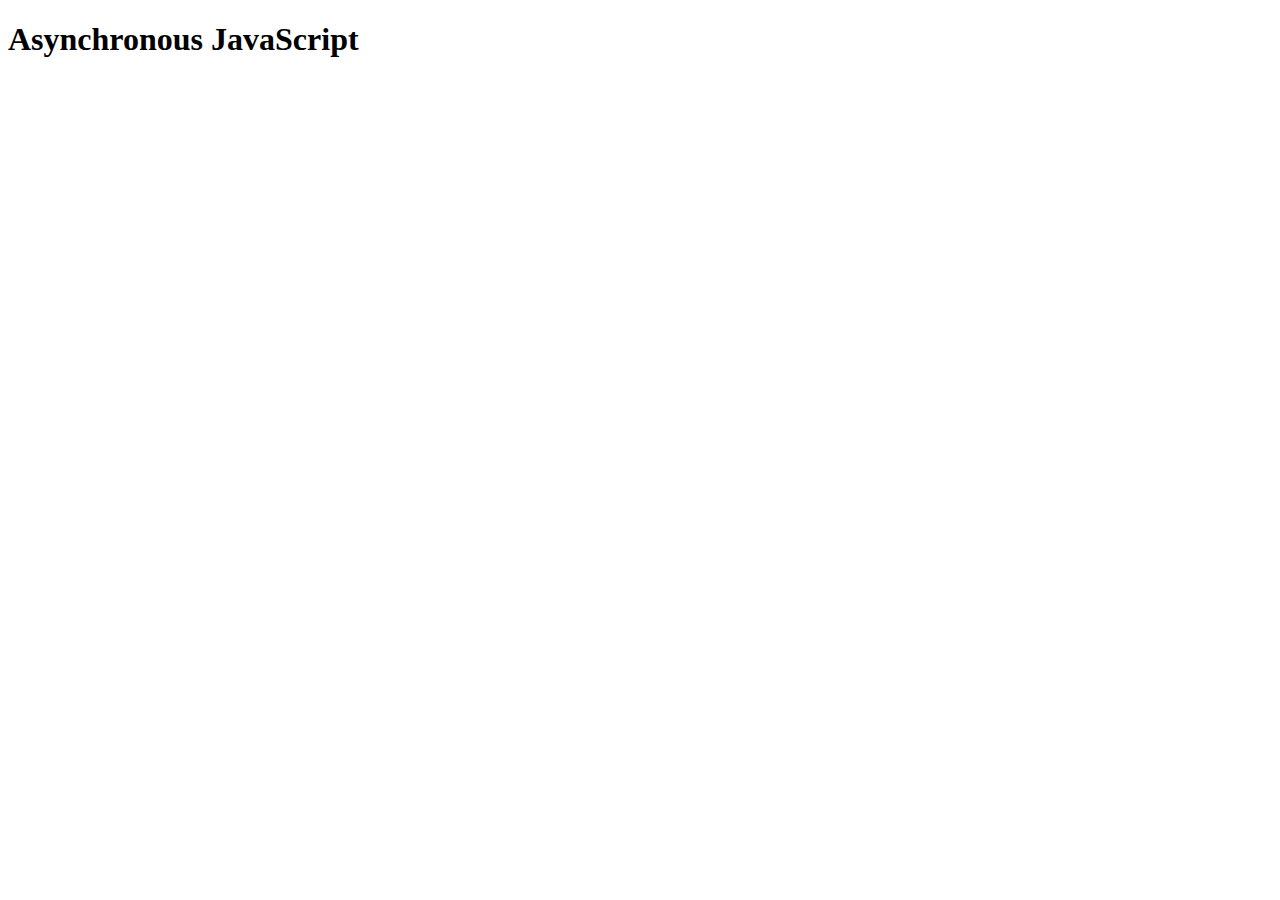
<file: Asynchronous-JS/index.html>
<!DOCTYPE html>
<html lang="en">
  <head>
    <meta charset="UTF-8" />
    <meta name="viewport" content="width=device-width, initial-scale=1.0" />
    <title>Asynchronous</title>
  </head>
  <body>
    <h1>Asynchronous JavaScript</h1>

    <script>
      /*const second = () => {
        setTimeout(() => {
          console.log("Async Hey there");
        }, 2000);
      };

      const first = () => {
        console.log("Hey there");
        second();
        console.log("The end");
      };
      first();*/
      /*
      function getRecipe() {
        setTimeout(() => {
          const recipeID = [523, 883, 432, 974];
          console.log(recipeID);

          setTimeout(
            id => {
              const recipe = {
                title: "Fresh tomato pasta",
                publisher: "Jonas"
              };
              console.log(`${id}: ${recipe.title}`);

              setTimeout(
                publisher => {
                  const recipe2 = {
                    title: "Italian Pizza",
                    publisher: "Jonas"
                  };
                  console.log(recipe2);
                },
                1500,
                recipe.publisher
              );
            },
            1000,
            recipeID[2]
          );
        }, 1500);
      }
      getRecipe();
      */
      /*
      const getIDs = new Promise((resolve, reject) => {
        setTimeout(() => {
          resolve([523, 883, 432, 974]);
          // reject([523, 883, 432, 974]);
        }, 1500);
      });

      const getRecipe = recID => {
        return new Promise((resolve, reject) => {
          setTimeout(
            ID => {
              const recipe = {
                title: "Fresh tomato pasta",
                publisher: "Jonas"
              };
              resolve(`${ID}: ${recipe.title}`);
            },
            1500,
            recID
          );
        });
      };

      const getRelated = publisher => {
        return new Promise((resolve, reject) => {
          setTimeout(
            pub => {
              const recipe = {
                title: "Italian Pizza",
                publisher: "Jonas"
              };
              resolve(`${pub}: ${recipe.title}`);
            },
            1500,
            publisher
          );
        });
      };
      
      getIDs
        .then(IDs => {
          console.log(IDs);
          return getRecipe(IDs[2]);
        })
        .then(recipe => {
          console.log(recipe);
          return getRelated("Jonas Schmedtmann");
        })
        .then(recipe => {
          console.log(recipe);
        })
        .catch(error => {
          console.log("Error!!");
        });

      async function getRecipeAW() {
        const IDs = await getIDs;
        console.log(IDs);
        const recipe = await getRecipe(IDs[2]);
        console.log(recipe);
        const related = await getRelated("Jonas Schmedtmann");
        console.log(related);

        return recipe;
      }
      getRecipeAW().then(result => console.log(`${result} is the best ever!`));
      */

      function getWeather(woeid) {
        fetch(`https://www.metaweather.com/api/location/${woeid}/`)
          .then(result => {
            // console.log(result);
            return result.json();
          })
          .then(data => {
            // console.log(data);
            const today = data.consolidated_weather[0];
            console.log(
              `Temperatures today in ${data.title} stay between ${today.min_temp} and ${today.max_temp}.`
            );
          })
          .catch(error => console.log(error));
      }
      getWeather(2487956);
      getWeather(44418);

      async function getWeatherAW(woeid) {
        try {
          const result = await fetch(
            `https://www.metaweather.com/api/location/${woeid}/`
          );
          const data = await result.json();
          const tomorrow = data.consolidated_weather[1];
          console.log(
            `Temperatures tomorrow in ${data.title} stay between ${tomorrow.min_temp} and ${tomorrow.max_temp}.`
          );
          return data;
        } catch (error) {
          console.log(error);
        }
      }
      getWeatherAW(2487956);
      let dataLondon;
      getWeatherAW(44418).then(data => {
        dataLondon = data;
        console.log(dataLondon);
      });
    </script>
  </body>
</html>
</file>
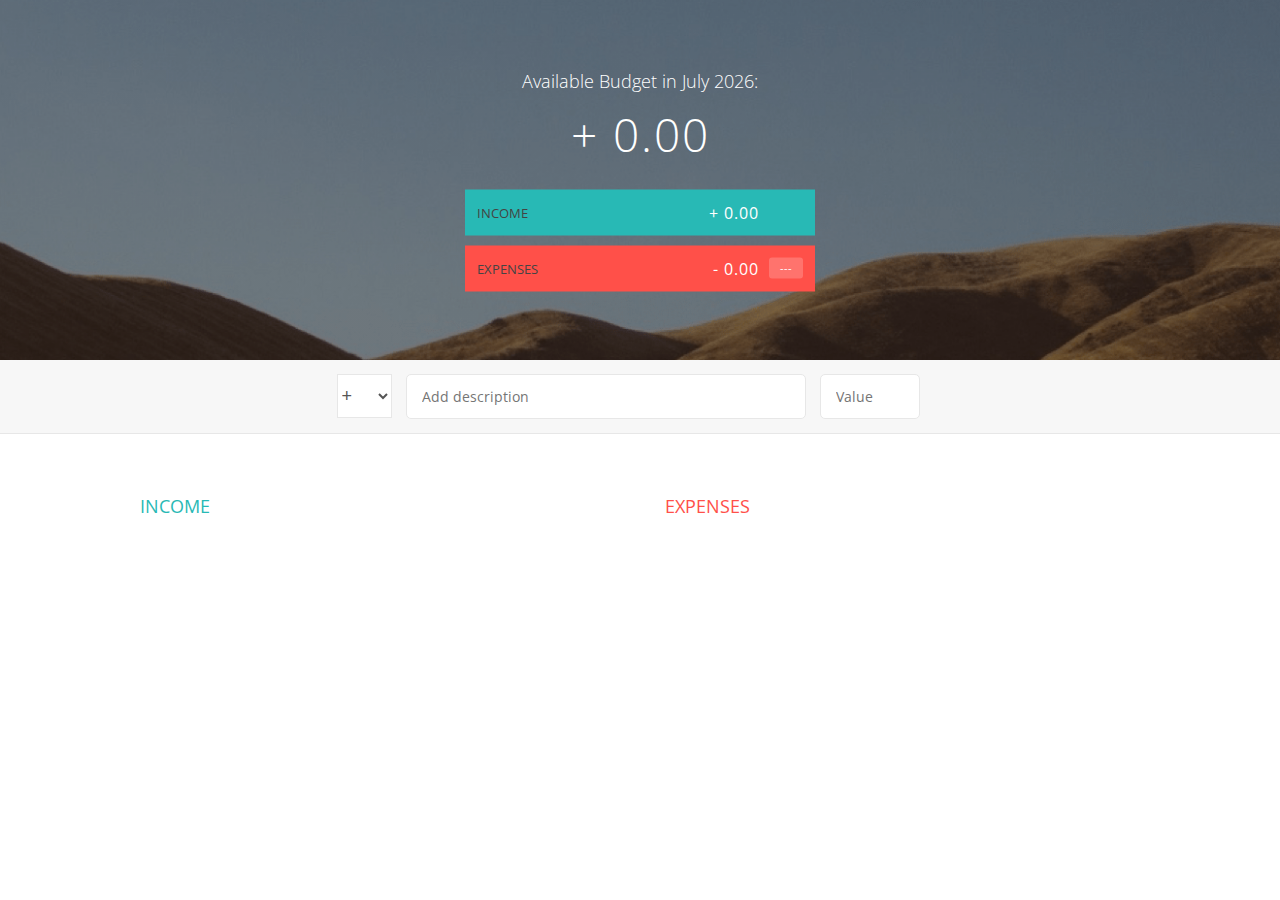
<file: Budget-App/index.html>
<!DOCTYPE html>
<html lang="en">
  <head>
    <meta charset="UTF-8" />
    <meta name="viewport" content="width=device-width, initial-scale=1.0" />

    <link
      href="https://fonts.googleapis.com/css?family=Open+Sans:100,300,400,600"
      rel="stylesheet"
      type="text/css"
    />
    <link
      href="http://code.ionicframework.com/ionicons/2.0.1/css/ionicons.min.css"
      rel="stylesheet"
      type="text/css"
    />
    <link type="text/css" rel="stylesheet" href="style.css" />

    <title>Budgety</title>
  </head>

  <body>
    <div class="top">
      <div class="budget">
        <div class="budget__title">
          Available Budget in <span class="budget__title--month">%Month%</span>:
        </div>

        <div class="budget__value">+ 2,345.64</div>

        <div class="budget__income clearfix">
          <div class="budget__income--text">Income</div>
          <div class="right">
            <div class="budget__income--value">+ 4,300.00</div>
            <div class="budget__income--percentage">&nbsp;</div>
          </div>
        </div>

        <div class="budget__expenses clearfix">
          <div class="budget__expenses--text">Expenses</div>
          <div class="right clearfix">
            <div class="budget__expenses--value">- 1,954.36</div>
            <div class="budget__expenses--percentage">45%</div>
          </div>
        </div>
      </div>
    </div>

    <div class="bottom">
      <div class="add">
        <div class="add__container">
          <select class="add__type">
            <option value="inc" selected>+</option>
            <option value="exp">-</option>
          </select>
          <input
            type="text"
            class="add__description"
            placeholder="Add description"
          />
          <input type="number" class="add__value" placeholder="Value" />
          <button class="add__btn">
            <i class="ion-ios-checkmark-outline"></i>
          </button>
        </div>
      </div>

      <div class="container clearfix">
        <div class="income">
          <h2 class="icome__title">Income</h2>

          <div class="income__list">
            <!-- <div class="item clearfix" id="inc-0">
              <div class="item__description">Salary</div>
              <div class="right clearfix">
                <div class="item__value">+ 2,100.00</div>
                <div class="item__delete">
                  <button class="item__delete--btn">
                    <i class="ion-ios-close-outline"></i>
                  </button>
                </div>
              </div>
            </div>

            <div class="item clearfix" id="inc-1">
              <div class="item__description">Sold car</div>
              <div class="right clearfix">
                <div class="item__value">+ 1,500.00</div>
                <div class="item__delete">
                  <button class="item__delete--btn">
                    <i class="ion-ios-close-outline"></i>
                  </button>
                </div>
              </div>
            </div> -->
          </div>
        </div>

        <div class="expenses">
          <h2 class="expenses__title">Expenses</h2>

          <div class="expenses__list">
            <!-- <div class="item clearfix" id="exp-0">
              <div class="item__description">Apartment rent</div>
              <div class="right clearfix">
                <div class="item__value">- 900.00</div>
                <div class="item__percentage">21%</div>
                <div class="item__delete">
                  <button class="item__delete--btn">
                    <i class="ion-ios-close-outline"></i>
                  </button>
                </div>
              </div>
            </div>
            <div class="item clearfix" id="exp-1">
              <div class="item__description">Grocery shopping</div>
              <div class="right clearfix">
                <div class="item__value">- 435.28</div>
                <div class="item__percentage">10%</div>
                <div class="item__delete">
                  <button class="item__delete--btn">
                    <i class="ion-ios-close-outline"></i>
                  </button>
                </div>
              </div>
            </div> -->
          </div>
        </div>
      </div>
    </div>

    <script src="app.js"></script>
  </body>
</html>
</file>
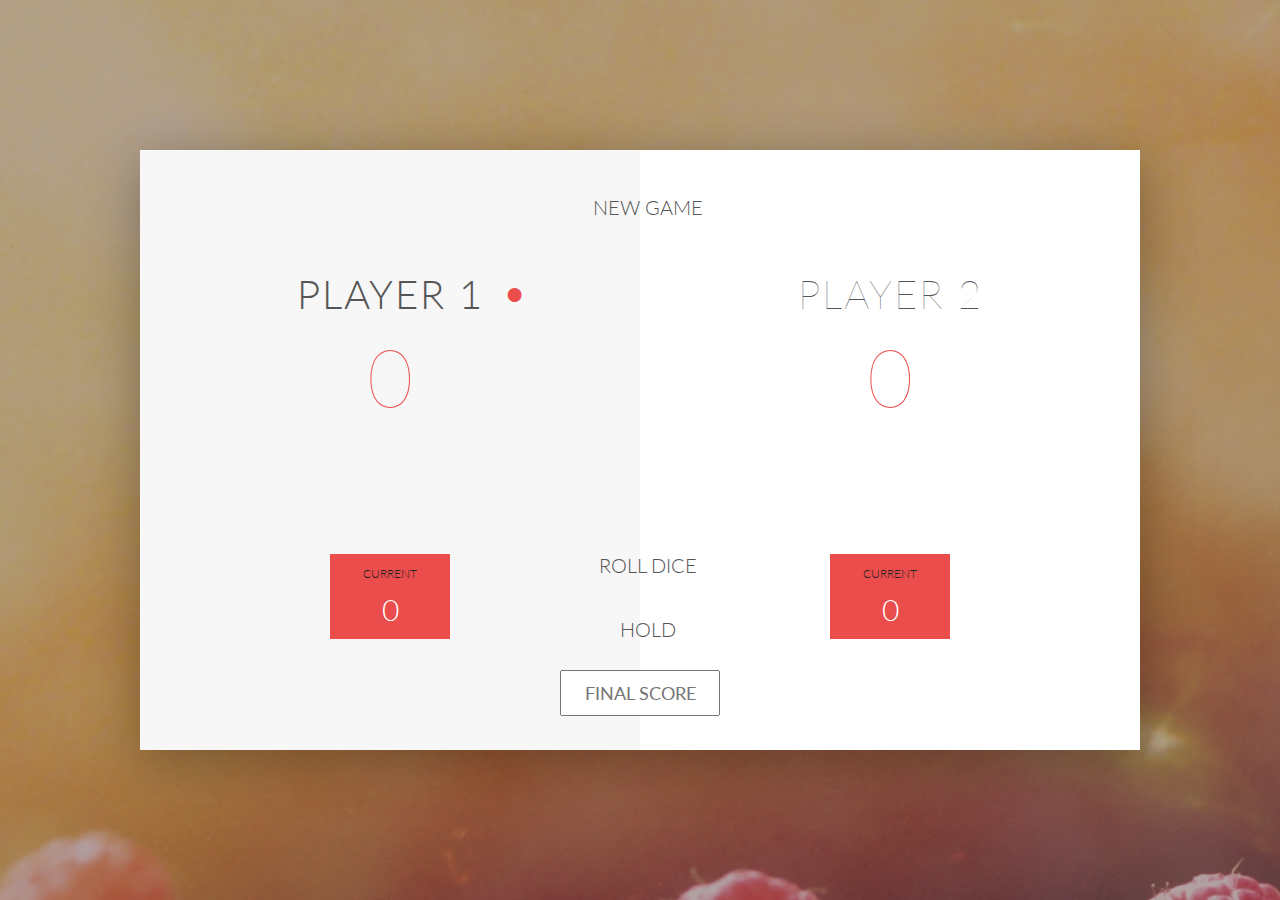
<file: DOM-pig-game/index.html>
<!DOCTYPE html>
<html lang="en">
  <head>
    <meta charset="UTF-8" />
    <meta name="viewport" content="width=device-width, initial-scale=1.0" />

    <link
      rel="stylesheet"
      href="https://fonts.googleapis.com/css?family=Lato:100,300,600"
      type="text/css"
    />
    <link
      rel="stylesheet"
      href="http://code.ionicframework.com/ionicons/2.0.1/css/ionicons.min.css"
      type="text/css"
    />
    <link rel="stylesheet" href="style.css" type="text/css" />

    <title>Pig Game</title>
  </head>

  <body>
    <div class="wrapper clearfix">
      <div class="player-0-panel active">
        <div class="player-name" id="name-0">Player 1</div>
        <div class="player-score" id="score-0">43</div>
        <div class="player-current-box">
          <div class="player-current-label">Current</div>
          <div class="player-current-score" id="current-0">11</div>
        </div>
      </div>

      <div class="player-1-panel">
        <div class="player-name" id="name-1">Player 2</div>
        <div class="player-score" id="score-1">72</div>
        <div class="player-current-box">
          <div class="player-current-label">Current</div>
          <div class="player-current-score" id="current-1">0</div>
        </div>
      </div>

      <button class="btn-new">
        <i class="ion-ios-plus-outline"></i>New game
      </button>
      <button class="btn-roll"><i class="ion-ios-loop"></i>Roll dice</button>
      <button class="btn-hold">
        <i class="ion-ios-download-outline"></i>Hold
      </button>

      <input type="text" placeholder="Final score" class="final-score" />

      <img src="images/dice-5.png" alt="Dice" class="dice" id="dice-1" />
      <img src="images/dice-5.png" alt="Dice" class="dice" id="dice-2" />
    </div>
  </body>

  <!-- <script src="app.js"></script> -->
  <script src="challenges.js"></script>
</html>
</file>
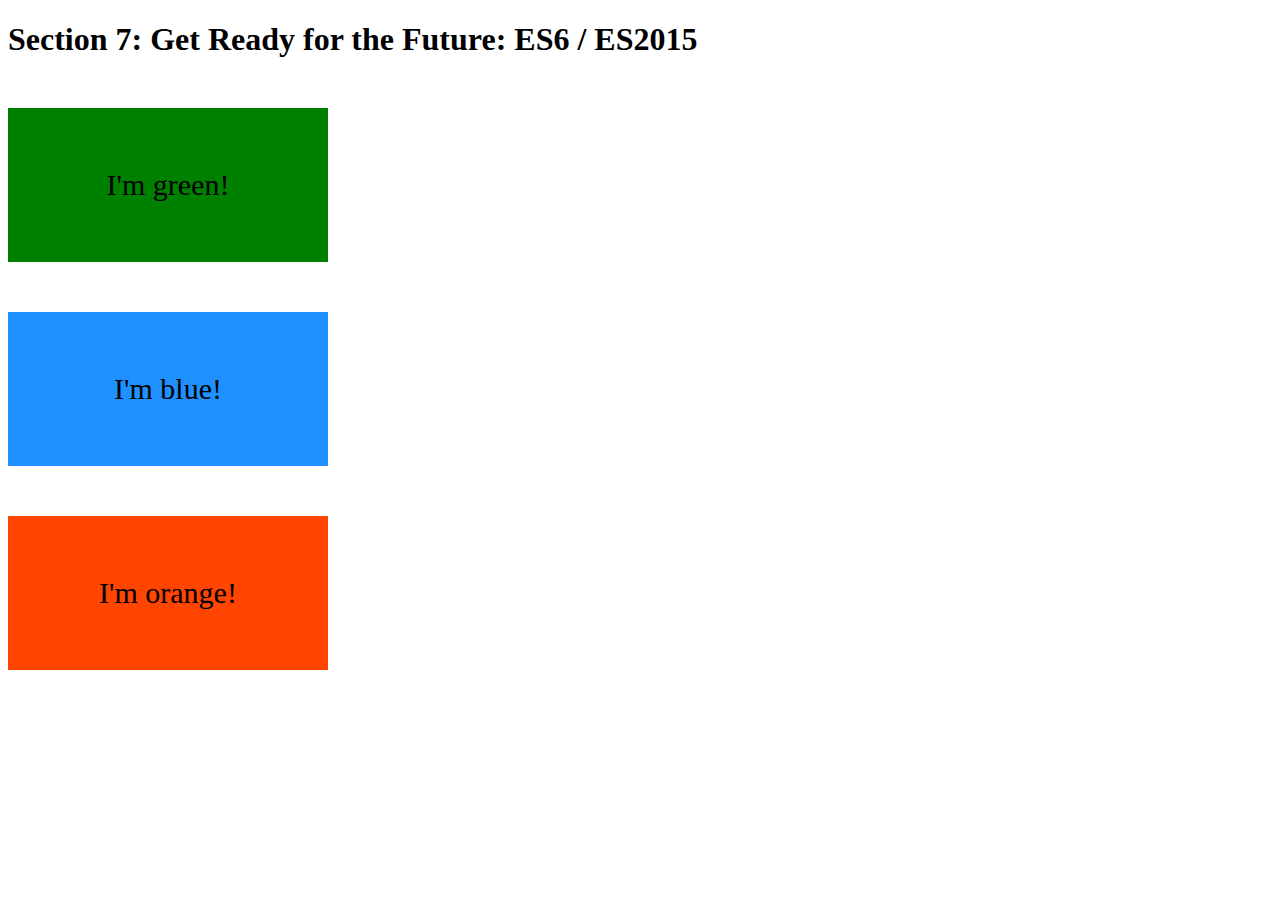
<file: ES6/index.html>
<!DOCTYPE html>
<html lang="en">
  <head>
    <meta charset="UTF-8" />
    <meta name="viewport" content="width=device-width, initial-scale=1.0" />
    <title>ES6 / ES2015</title>

    <style>
      .box {
        width: 200px;
        padding: 60px;
        text-align: center;
        font-size: 30px;
        margin-top: 50px;
      }

      .green {
        background-color: green;
      }

      .blue {
        background-color: dodgerblue;
      }

      .orange {
        background-color: orangered;
      }
    </style>
  </head>

  <body>
    <h1>Section 7: Get Ready for the Future: ES6 / ES2015</h1>

    <div class="box green">I'm green!</div>
    <div class="box blue">I'm blue!</div>
    <div class="box orange">I'm orange!</div>

    <!-- <script src="script.js"></script> -->
    <script src="challenge.js"></script>
  </body>
</html>
</file>
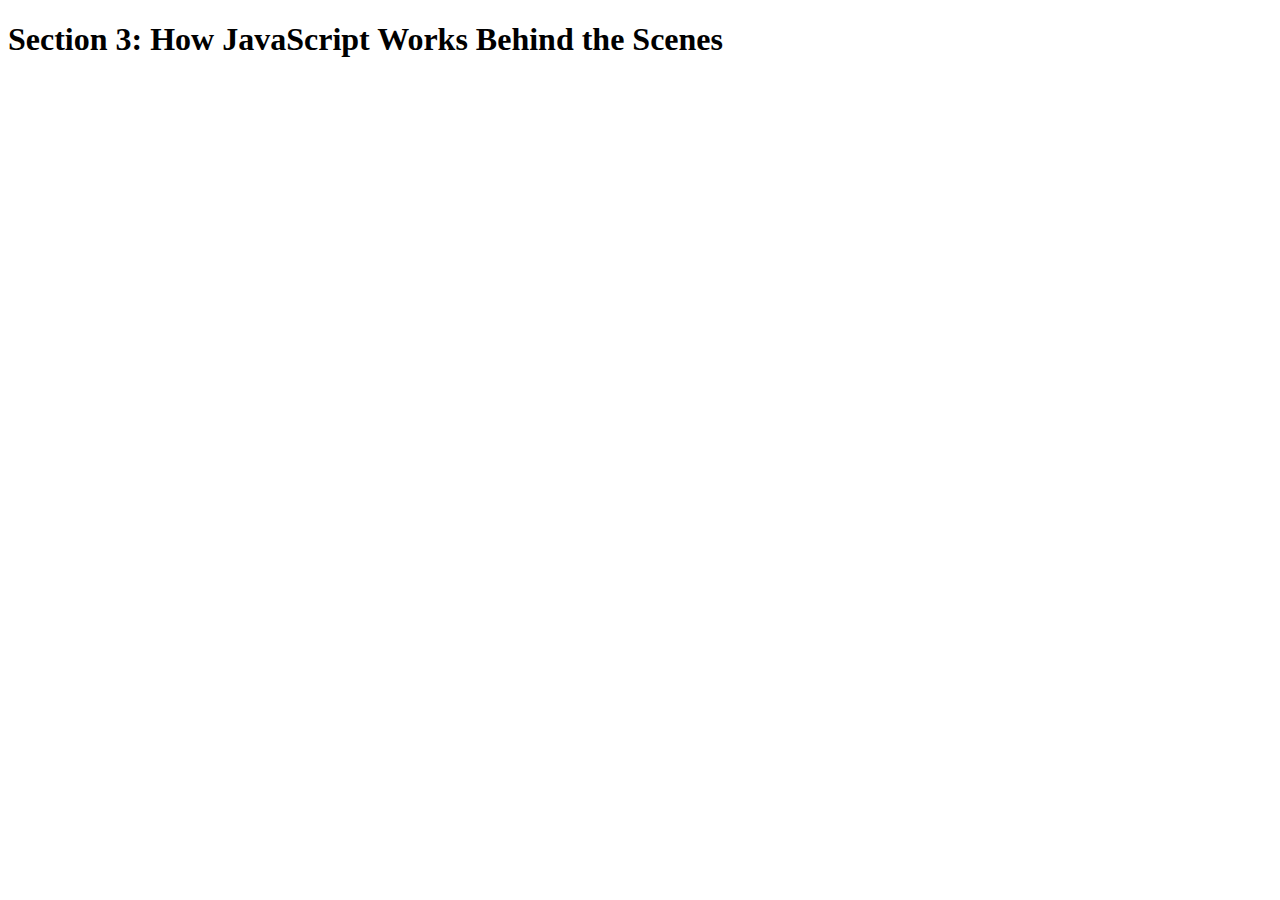
<file: How-JS-Works/index.html>
<!DOCTYPE html>
<html lang="en">
  <head>
    <meta charset="UTF-8" />
    <meta name="viewport" content="width=device-width, initial-scale=1.0" />
    <title>How JavaScript Works</title>
  </head>

  <body>
    <h1>Section 3: How JavaScript Works Behind the Scenes</h1>
  </body>

  <script src="script.js"></script>
  <!-- <script src="challenge.js"></script> -->
</html>
</file>
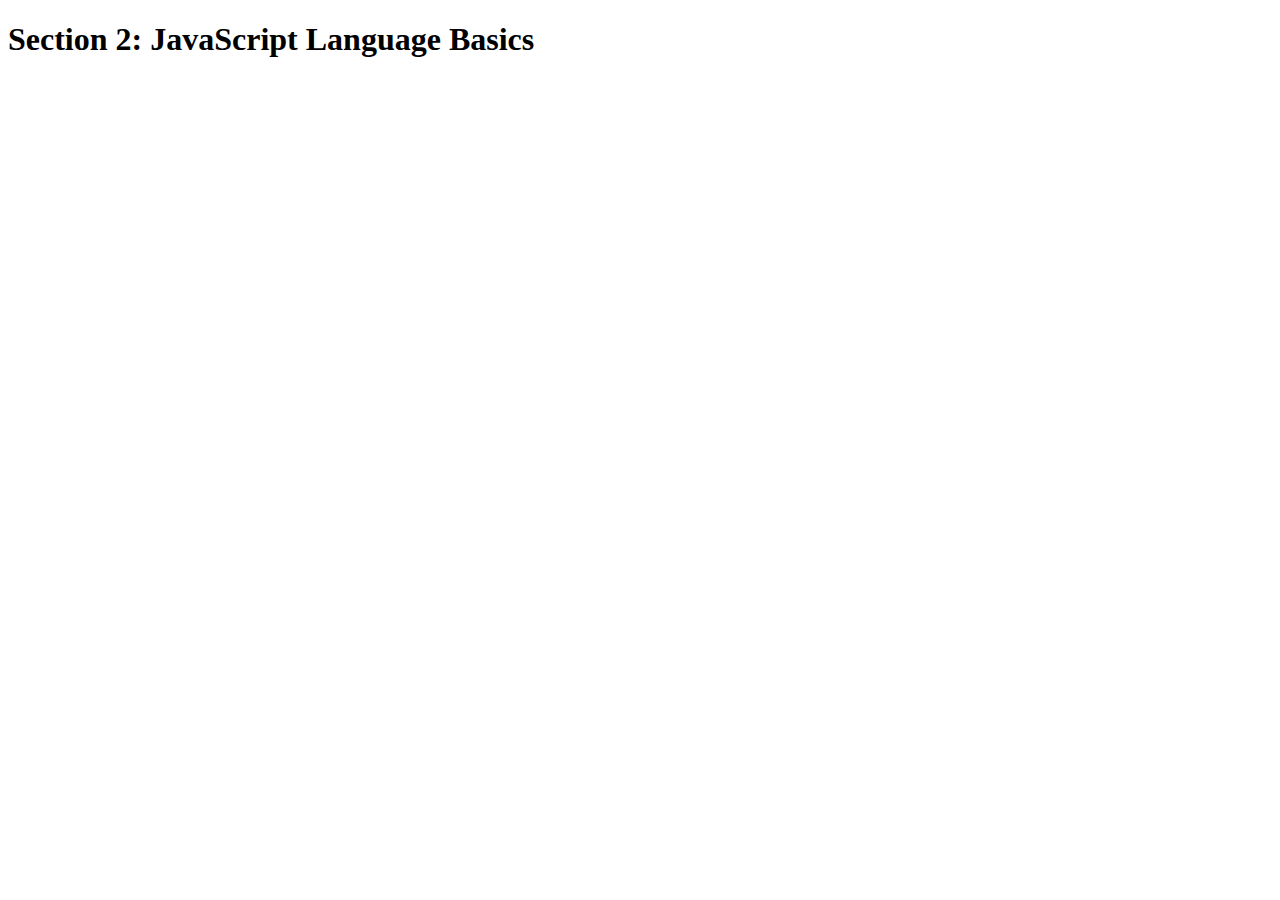
<file: JS-Basics/index.html>
<!DOCTYPE html>
<html lang="en">
  <head>
    <meta charset="UTF-8" />
    <meta name="viewport" content="width=device-width, initial-scale=1.0" />
    <title>JavaScript Language Basics</title>
  </head>

  <body>
    <h1>Section 2: JavaScript Language Basics</h1>
  </body>

  <!-- <script src="script.js"></script> -->
  <script src="challenge.js"></script>
</html>
</file>
<file: Budget-App/style.css>
/**********************************************
*** GENERAL
**********************************************/

* {
  margin: 0;
  padding: 0;
  box-sizing: border-box;
}

.clearfix::after {
  content: "";
  display: table;
  clear: both;
}

body {
  color: #555;
  font-family: Open Sans;
  font-size: 16px;
  position: relative;
  height: 100vh;
  font-weight: 400;
}

.right {
  float: right;
}
.red {
  color: #ff5049 !important;
}
.red-focus:focus {
  border: 1px solid #ff5049 !important;
}

/**********************************************
*** TOP PART
**********************************************/

.top {
  height: 40vh;
  background-image: linear-gradient(rgba(0, 0, 0, 0.35), rgba(0, 0, 0, 0.35)),
    url(back.png);
  background-size: cover;
  background-position: center;
  position: relative;
}

.budget {
  position: absolute;
  width: 350px;
  top: 50%;
  left: 50%;
  transform: translate(-50%, -50%);
  color: #fff;
}

.budget__title {
  font-size: 18px;
  text-align: center;
  margin-bottom: 10px;
  font-weight: 300;
}

.budget__value {
  font-weight: 300;
  font-size: 46px;
  text-align: center;
  margin-bottom: 25px;
  letter-spacing: 2px;
}

.budget__income,
.budget__expenses {
  padding: 12px;
  text-transform: uppercase;
}

.budget__income {
  margin-bottom: 10px;
  background-color: #28b9b5;
}

.budget__expenses {
  background-color: #ff5049;
}

.budget__income--text,
.budget__expenses--text {
  float: left;
  font-size: 13px;
  color: #444;
  margin-top: 2px;
}

.budget__income--value,
.budget__expenses--value {
  letter-spacing: 1px;
  float: left;
}

.budget__income--percentage,
.budget__expenses--percentage {
  float: left;
  width: 34px;
  font-size: 11px;
  padding: 3px 0;
  margin-left: 10px;
}

.budget__expenses--percentage {
  background-color: rgba(255, 255, 255, 0.2);
  text-align: center;
  border-radius: 3px;
}

/**********************************************
*** BOTTOM PART
**********************************************/

/***** FORM *****/
.add {
  padding: 14px;
  border-bottom: 1px solid #e7e7e7;
  background-color: #f7f7f7;
}

.add__container {
  margin: 0 auto;
  text-align: center;
}

.add__type {
  width: 55px;
  border: 1px solid #e7e7e7;
  height: 44px;
  font-size: 18px;
  color: inherit;
  background-color: #fff;
  margin-right: 10px;
  font-weight: 300;
  transition: border 0.3s;
}

.add__description,
.add__value {
  border: 1px solid #e7e7e7;
  background-color: #fff;
  color: inherit;
  font-family: inherit;
  font-size: 14px;
  padding: 12px 15px;
  margin-right: 10px;
  border-radius: 5px;
  transition: border 0.3s;
}

.add__description {
  width: 400px;
}
.add__value {
  width: 100px;
}

.add__btn {
  font-size: 35px;
  background: none;
  border: none;
  color: #28b9b5;
  cursor: pointer;
  display: inline-block;
  vertical-align: middle;
  line-height: 1.1;
  margin-left: 10px;
}

.add__btn:active {
  transform: translateY(2px);
}

.add__type:focus,
.add__description:focus,
.add__value:focus {
  outline: none;
  border: 1px solid #28b9b5;
}

.add__btn:focus {
  outline: none;
}

/***** LISTS *****/
.container {
  width: 1000px;
  margin: 60px auto;
}

.income {
  float: left;
  width: 475px;
  margin-right: 50px;
}

.expenses {
  float: left;
  width: 475px;
}

h2 {
  text-transform: uppercase;
  font-size: 18px;
  font-weight: 400;
  margin-bottom: 15px;
}

.icome__title {
  color: #28b9b5;
}
.expenses__title {
  color: #ff5049;
}

.item {
  padding: 13px;
  border-bottom: 1px solid #e7e7e7;
}

.item:first-child {
  border-top: 1px solid #e7e7e7;
}
.item:nth-child(even) {
  background-color: #f7f7f7;
}

.item__description {
  float: left;
}

.item__value {
  float: left;
  transition: transform 0.3s;
}

.item__percentage {
  float: left;
  margin-left: 20px;
  transition: transform 0.3s;
  font-size: 11px;
  background-color: #ffdad9;
  padding: 3px;
  border-radius: 3px;
  width: 32px;
  text-align: center;
}

.income .item__value,
.income .item__delete--btn {
  color: #28b9b5;
}

.expenses .item__value,
.expenses .item__percentage,
.expenses .item__delete--btn {
  color: #ff5049;
}

.item__delete {
  float: left;
}

.item__delete--btn {
  font-size: 22px;
  background: none;
  border: none;
  cursor: pointer;
  display: inline-block;
  vertical-align: middle;
  line-height: 1;
  display: none;
}

.item__delete--btn:focus {
  outline: none;
}
.item__delete--btn:active {
  transform: translateY(2px);
}

.item:hover .item__delete--btn {
  display: block;
}
.item:hover .item__value {
  transform: translateX(-20px);
}
.item:hover .item__percentage {
  transform: translateX(-20px);
}

.unpaid {
  background-color: #ffdad9 !important;
  cursor: pointer;
  color: #ff5049;
}

.unpaid .item__percentage {
  box-shadow: 0 2px 6px 0 rgba(0, 0, 0, 0.1);
}
.unpaid:hover .item__description {
  font-weight: 900;
}
</file>
<file: DOM-pig-game/style.css>
/**********************************************
*** GENERAL
**********************************************/

.final-score {
  position: absolute;
  left: 50%;
  transform: translateX(-50%);
  top: 520px;
  color: #555;
  font-size: 18px;
  font-family: "Lato";
  text-align: center;
  padding: 10px;
  width: 160px;
  text-transform: uppercase;
}

.final-score:focus {
  outline: none;
}

#dice-1 {
  top: 120px;
}
#dice-2 {
  top: 250px;
}

* {
  margin: 0;
  padding: 0;
  box-sizing: border-box;
}

.clearfix::after {
  content: "";
  display: table;
  clear: both;
}

body {
  background-image: linear-gradient(
      rgba(62, 20, 20, 0.4),
      rgba(62, 20, 20, 0.4)
    ),
    url(images/back.jpg);
  background-size: cover;
  background-position: center;
  font-family: Lato;
  font-weight: 300;
  position: relative;
  height: 100vh;
  color: #555;
}

.wrapper {
  width: 1000px;
  position: absolute;
  top: 50%;
  left: 50%;
  transform: translate(-50%, -50%);
  background-color: #fff;
  box-shadow: 0px 10px 50px rgba(0, 0, 0, 0.3);
  overflow: hidden;
}

.player-0-panel,
.player-1-panel {
  width: 50%;
  float: left;
  height: 600px;
  padding: 100px;
}

/**********************************************
*** PLAYERS
**********************************************/

.player-name {
  font-size: 40px;
  text-align: center;
  text-transform: uppercase;
  letter-spacing: 2px;
  font-weight: 100;
  margin-top: 20px;
  margin-bottom: 10px;
  position: relative;
}

.player-score {
  text-align: center;
  font-size: 80px;
  font-weight: 100;
  color: #eb4d4d;
  margin-bottom: 130px;
}

.active {
  background-color: #f7f7f7;
}
.active .player-name {
  font-weight: 300;
}

.active .player-name::after {
  content: "\2022";
  font-size: 47px;
  position: absolute;
  color: #eb4d4d;
  top: -7px;
  right: 10px;
}

.player-current-box {
  background-color: #eb4d4d;
  color: #fff;
  width: 40%;
  margin: 0 auto;
  padding: 12px;
  text-align: center;
}

.player-current-label {
  text-transform: uppercase;
  margin-bottom: 10px;
  font-size: 12px;
  color: #222;
}

.player-current-score {
  font-size: 30px;
}

button {
  position: absolute;
  width: 200px;
  left: 50%;
  transform: translateX(-50%);
  color: #555;
  background: none;
  border: none;
  font-family: Lato;
  font-size: 20px;
  text-transform: uppercase;
  cursor: pointer;
  font-weight: 300;
  transition: background-color 0.3s, color 0.3s;
}

button:hover {
  font-weight: 600;
}
button:hover i {
  margin-right: 20px;
}

button:focus {
  outline: none;
}

i {
  color: #eb4d4d;
  display: inline-block;
  margin-right: 15px;
  font-size: 32px;
  line-height: 1;
  vertical-align: text-top;
  margin-top: -4px;
  transition: margin 0.3s;
}

.btn-new {
  top: 45px;
}
.btn-roll {
  top: 403px;
}
.btn-hold {
  top: 467px;
}

.dice {
  position: absolute;
  left: 50%;
  top: 178px;
  transform: translateX(-50%);
  height: 100px;
  box-shadow: 0px 10px 60px rgba(0, 0, 0, 0.1);
}

.winner {
  background-color: #f7f7f7;
}
.winner .player-name {
  font-weight: 300;
  color: #eb4d4d;
}
</file>
